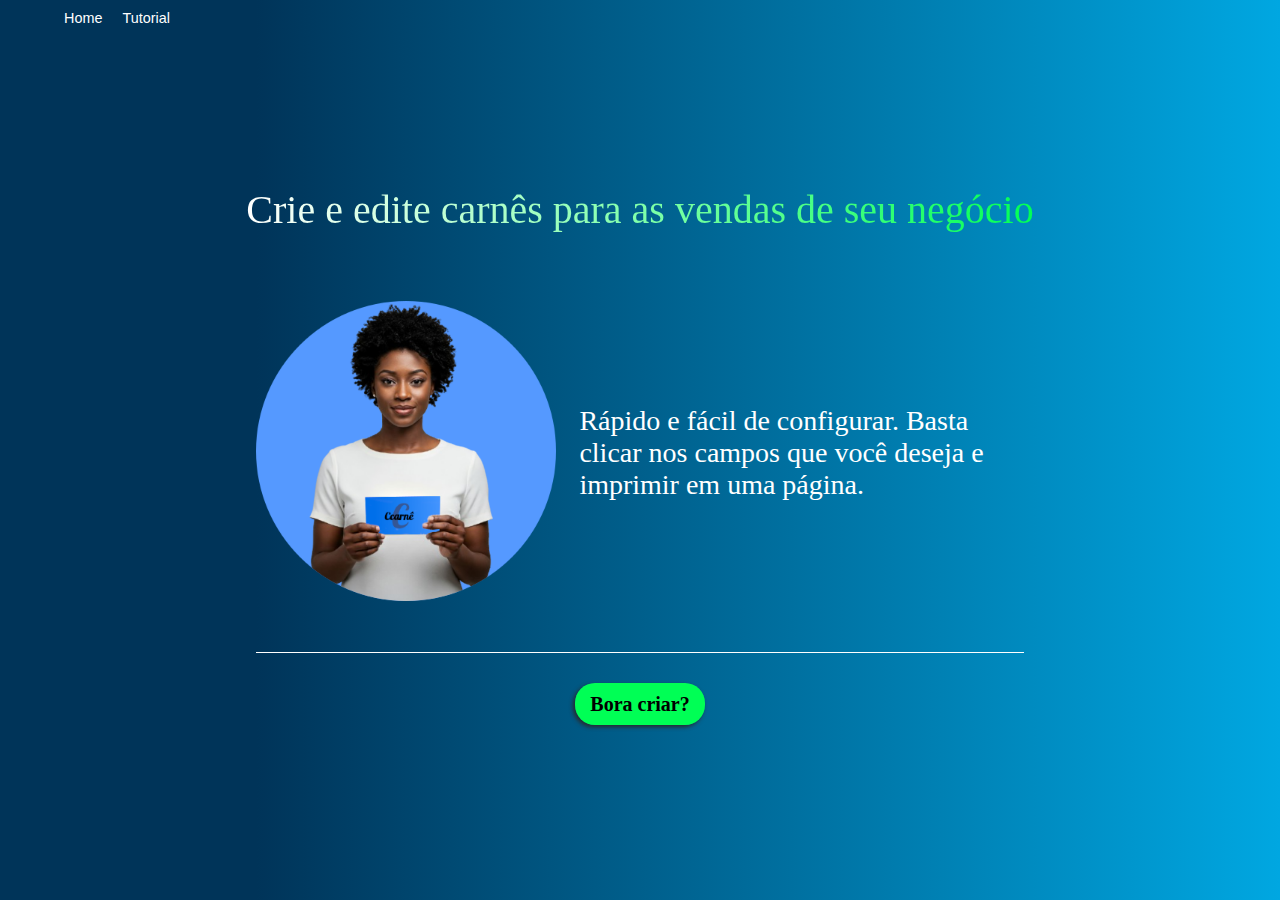
<file: index.html>
<!DOCTYPE html>
<html lang="pt-br">
<head>
    <meta charset="UTF-8">
    <meta name="viewport" content="width=device-width, initial-scale=1.0">
    <meta name="description" content="Crie e imprima carnês personalizados para sua loja de forma rápida e fácil. Ideal para negócios que utilizam carnê como forma de pagamento.">
    <meta name="keywords" content="criar carnê, gerar carnê, imprimir carnê, carnê para loja, carnê de pagamento, vendas a prazo, parcelamento, negócio, fácil, rápido, personalizar">
    <meta name="author" content="ccarnê">
    <link rel="stylesheet" href="css/reset.css">
    <link rel="stylesheet" href="css/style.css">
    <title>Crie e Imprima Carnês</title>
</head>
<body>
	<header>
		<nav class="header_nav">
			<ul class="nav_ul">
				<li> <a href="index.html">Home</a> </li>
				<li> <a href="tutorial.html">Tutorial</a> </li>
			</ul>
		</nav>
	</header>
    <div class="title">
        <h1 id="title">Crie e edite carnês para as vendas de seu negócio</h1>
    </div>

    <section class="section_frente">
        <div class="img_frente">
            <img src="images/girl.png" alt="" id="imagem_img_frente">
        </div>
        <div class="text_frente">
            <p class="texto_text_frente">
                Rápido e fácil de configurar.
                Basta clicar nos campos que você deseja e imprimir  em uma página.
            </p>
        </div>
    </section>
    <div class="btn-index">
        <a id="btn_criar" href="carne.html">Bora criar?</a>
    </div>
</body>
</html>
</file>
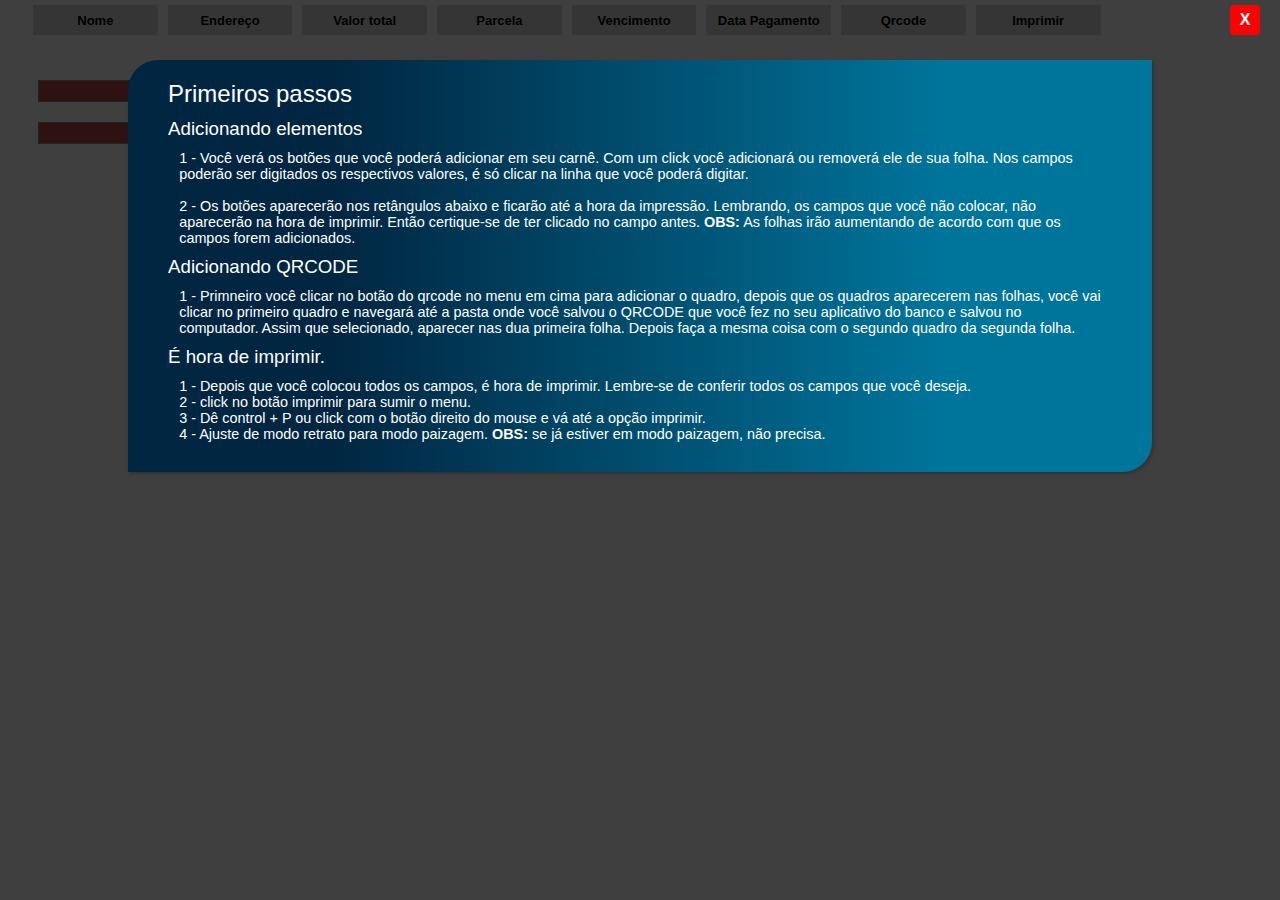
<file: carne.html>
<!DOCTYPE html>
<html lang="pt-br">
<head>
	<meta charset="UTF-8">
	<meta name="viewport" content="width=device-width, initial-scale=1.0">
	<link rel="stylesheet" href="css/style.css">
	<link rel="stylesheet" href="css/reset.css">
	<title>Ccard</title>
</head>
<body>
	<div class="tutorial">
		<div class="tutorial_fechar">
			<div class="tutorial_fechar_x" onclick="fecharTuto()">
				X
			</div>
		</div>
		<section class="conteudo">
			<h2>Primeiros passos</h2>

			<h3 class="color_whhite">Adicionando elementos</h3>
			<p>
				1 - Você verá os botões que você poderá adicionar em seu carnê. Com um click você adicionará ou 
				removerá ele de sua folha. Nos campos poderão ser digitados os respectivos valores, é só
				clicar na linha que você poderá digitar.
				<br> <br>
				2 - Os botões aparecerão nos retângulos abaixo e ficarão até a hora da impressão. Lembrando, os campos
				que você não colocar, não aparecerão na hora de imprimir. Então certique-se de ter clicado no campo antes.
				<span class="obs">OBS:</span> As folhas irão aumentando de acordo com que os campos forem adicionados.
			</p>
			<h3 class="color_whhite">Adicionando QRCODE</h3>
			<p>
				1 - Primneiro você clicar no botão do qrcode no menu em cima para adicionar o quadro, depois que os quadros 
				aparecerem nas folhas, você vai clicar no primeiro quadro e navegará até a pasta 
				onde você salvou o QRCODE que você fez no seu aplicativo do banco e salvou no computador. 
				Assim que selecionado, aparecer nas dua
				primeira folha. Depois faça a mesma coisa com o segundo quadro da segunda folha.
			</p>

			<h3 class="color_whhite">É hora de imprimir.</h3>
			<p>
				1 - Depois que você colocou todos os campos, é hora de imprimir. Lembre-se de conferir todos os 
				campos que você deseja. <br>
				2 - click no botão imprimir para sumir o menu. <br>
				3 - Dê control + P ou click com o botão direito do mouse e vá até a opção imprimir. <br> 
				4 - Ajuste de modo retrato para modo paizagem. <span class="obs">OBS:</span> se já estiver em 
				modo paizagem, não precisa.

			</p>

		</section>
	</div>
    <main>
		<div class="div_btn_add">
			<button class="add_btn" onclick="pegarNome()">Nome</button>
			<button class="add_btn" onclick="insertDress()">Endereço</button>
			<button class="add_btn" onclick="insertValor()">Valor total</button>
			<button class="add_btn" onclick="insertValorParcela()">Parcela</button>
			<button class="add_btn" onclick="insertData()">Vencimento</button>
			<button class="add_btn" onclick="InsertVencimento()">Data Pagamento</button>
			<button class="add_btn" onclick="abrirQrcode()">Qrcode</button>
			<button class="add_btn"  onclick="fecharPraPrint()">Imprimir</button>
		</div>
		<div class="folha">
			<section class="lado_cliente">
				<div class="lc_nome displayNone" id="lc_nome">
					<p class="item">Nome</p>
					<input type="text" id="input_lc_nome" class="input_dados nome_one" placeholder="Digite o nome do cliente">
				</div>
				<div class="lc_endereco displayNone" id="lc_endereco">
					<p class="item">Endereço</p>
					<input type="text" id="input_lc_endereco" class="input_dados endereco_one" placeholder="Digite o endereço aqui">
				</div>
				<div class="valores">
					<div class="lc_valor displayNone" id="valor_total">
						<p class="item">Valor total</p>
						<input type="text" id="input_lc_valor" class="input_valores  valor_zeroone" placeholder="Digite o valor aqui">
					</div>
					<div class="lc_valor_parcela displayNone" id="valor_parcela">
						<p class="item">Valor da parcela</p>
						<input type="text" id="input_lc_valor_parcela" class="input_valores valor_zerotwo" placeholder="Digite o valor aqui">
					</div>
				</div>
				<div class="datas">
					<div class="lc_data_vencimento displayNone" id="data_vencimento">
						<p class="item">Data de vencimento</p>
						<input type="date" id="input_lc_data_vencimento" class="input_datas data_one">
					</div>
					<div class="lc_data_atraso displayNone" id="data_atraso">
						<p class="item">Data Pagamento</p>
						<input type="text" id="input_lc_data_atraso" class="input_datas data_two">
					</div>
				</div>

			</section>
			<section class="lado_empresa">
				<div class="le_nome displayNone" id="le_nome">
					<p class="item">Nome</p>
					<input type="text" id="input_le_nome" class="input_dados nome_two" placeholder="Digite o nome do cliente">
				</div>
				<div class="le_endereco displayNone" id="le_endereco">
					<p class="item">Endereço</p>
					<input type="text" id="input_le_endereco" class="input_dados endereco_two" placeholder="Digite o endereço aqui">
				</div>
				<div class="valores">
					<div class="le_valor displayNone"  id="valor_total2">
						<p class="item">Valor total</p>
						<input type="text" id="input_le_valor" class="input_valores valor" placeholder="Digite o valor aqui">
					</div>
					<div class="lc_valor_parcela displayNone" id="valor_parcela2">
						<p class="item">Valor da parcela</p>
						<input type="text" id="input_le_valor_parcela" class="input_valores valor_two" placeholder="Digite o valor aqui">
					</div>
				</div>
				<div class="datas">
					<div class="le_data_vencimento displayNone" id="data_vencimento2">
						<p class="item">Data de vencimento</p>
						<input type="date" id="input_le_data_vencimento" class="input_datas data_zero_one">
					</div>
					<div class="lc_data_atraso displayNone" id="data_atraso2">
						<p class="item">Data Pagamento</p>
						<input type="text" id="input_le_data_atraso" class="input_datas data_zero_two">
					</div>
				</div>
			</section>

			<div class="qrcode displayNone" id="qrcode">
				<label class="picture" for="picture__input" tabIndex="0">
					<span class="picture__image"></span>
				</label>
				<input type="file" accept="image/*" class="picture__input" id="picture__input">
			</div>
		</div>

		<div class="folha2">
			<section class="lado_cliente">
				<div class="lc_nome displayNone" id="lc2_nome">
					<p class="item">Nome</p>
					<input type="text" id="input_lc2_nome" class="input_dados nomes" placeholder="Digite o nome do cliente">
				</div>
				<div class="lc_endereco displayNone" id="lc2_endereco">
					<p class="item">Endereço</p>
					<input type="text" id="input_lc2_endereco" class="input_dados" placeholder="Digite o endereço aqui">
				</div>
				<div class="valores">
					<div class="lc_valor displayNone" id="valor_total3">
						<p class="item">Valor total</p>
						<input type="text" id="input_lc2_valor" class="input_valores" placeholder="Digite o valor aqui">
					</div>
					<div class="lc_valor_parcela displayNone" id="valor_parcela3">
						<p class="item">Valor da parcela</p>
						<input type="text" id="input_lc2_valor_parcela" class="input_valores" placeholder="Digite o valor aqui">
					</div>
				</div>
				<div class="datas">
					<div class="lc_data_vencimento displayNone" id="data_vencimento3">
						<p class="item">Data de vencimento</p>
						<input type="date" id="input_lc2_data_vencimento" class="input_datas" >
					</div>
					<div class="lc_data_atraso displayNone" id="data_atraso3">
						<p class="item">Dias de atraso</p>
						<input type="text" id="input_lc2_data_atraso" class="input_datas" >
					</div>
				</div>

			</section>
			<section class="lado_empresa">
				<div class="le_nome displayNone" id="lce2_nome">
					<p class="item">Nome</p>
					<input type="text" id="input_le2_nome" class="input_dados nomes" placeholder="Digite o nome do cliente">
				</div>
				<div class="le_endereco displayNone" id="le2_endereco">
					<p class="item">Endereço</p>
					<input type="text" id="input_le2_endereco" class="input_dados" placeholder="Digite o endereço aqui">
				</div>
				<div class="valores">
					<div class="le_valor displayNone" id="valor_total4">
						<p class="item">Valor total</p>
						<input type="text" id="input_le2_valor" class="input_valores" placeholder="Digite o valor aqui">
					</div>
					<div class="lc_valor_parcela displayNone" id="valor_parcela4">
						<p class="item">Valor da parcela</p>
						<input type="text" id="input_le2_valor_parcela" class="input_valores" placeholder="Digite o valor aqui">
					</div>
				</div>
				<div class="datas">
					<div class="le_data_vencimento displayNone" id="data_vencimento4">
						<p class="item">Data de vencimento</p>
						<input type="date" id="input_le2_data_vencimento" class="input_datas">
					</div>
					<div class="lc_data_atraso displayNone" id="data_atraso4">
						<p class="item">Dias de atraso</p>
						<input type="text" id="input_le2_data_atraso" class="input_datas" >
					</div>
				</div>
				
			</section>
			<div class="qrcode displayNone" id="qrcode2">
				<label class="picture2" for="picture__input2" tabIndex="0">
					<span class="picture__image2"></span>
				</label>
				<input type="file" accept="image/*" class="picture__input" id="picture__input2">
			</div>
		</div>

		

	</main>

	<script src="js/script.js"></script>
</body>
</html>
</file>
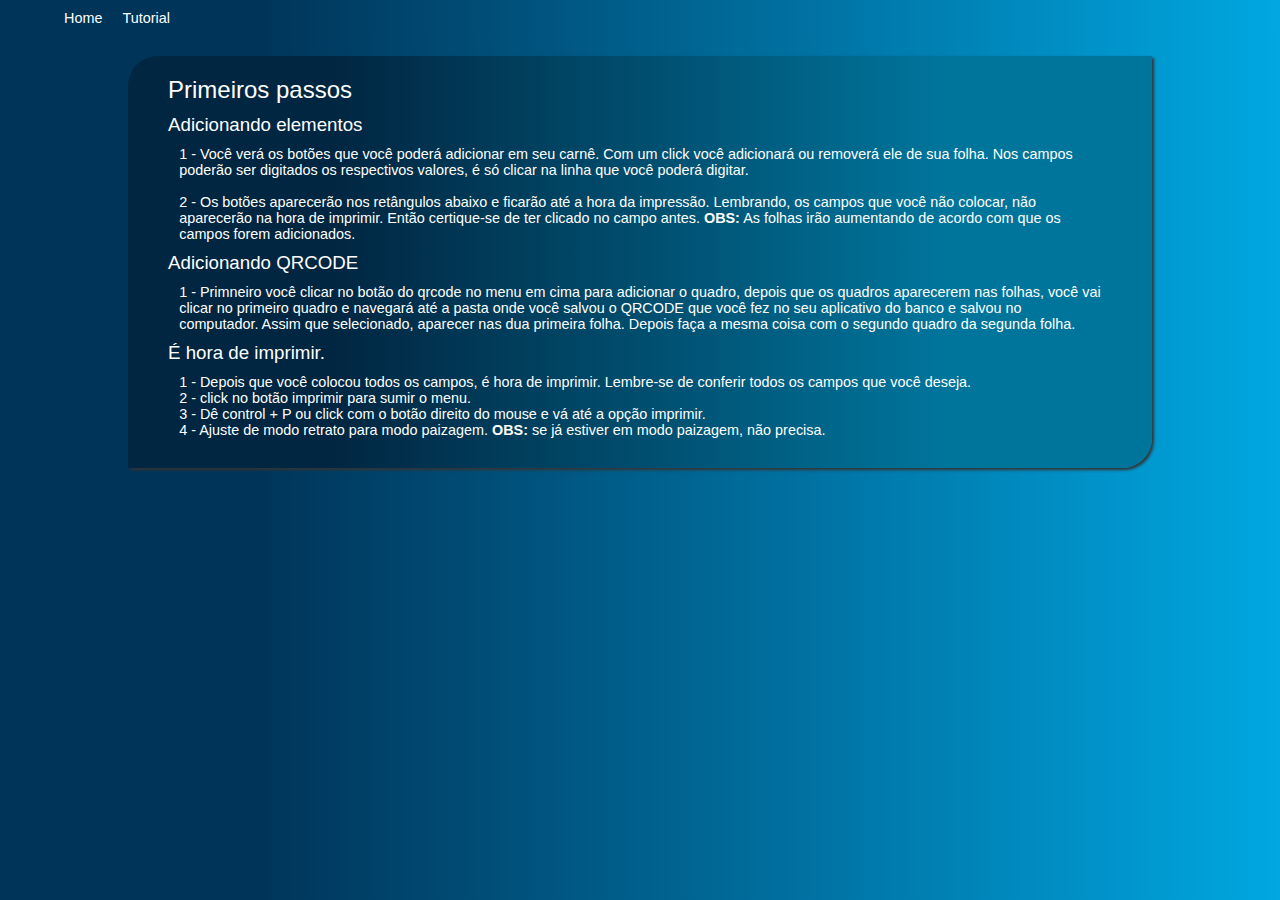
<file: tutorial.html>
<!DOCTYPE html>
<html lang="pt-br">
<head>
    <meta charset="UTF-8">
    <meta name="viewport" content="width=device-width, initial-scale=1.0">
    <meta name="description" content="Crie e imprima carnês personalizados para sua loja de forma rápida e fácil. Ideal para negócios que utilizam carnê como forma de pagamento.">
    <meta name="keywords" content="criar carnê, gerar carnê, imprimir carnê, carnê para loja, carnê de pagamento, vendas a prazo, parcelamento, negócio, fácil, rápido, personalizar">
    <meta name="author" content="ccarnê">
    <link rel="stylesheet" href="css/reset.css">
    <link rel="stylesheet" href="css/style.css">
    <title>Crie e Imprima Carnês</title>
</head>
<body>
	<header>
		<nav class="header_nav">
			<ul class="nav_ul">
				<li> <a href="index.html">Home</a> </li>
				<li> <a href="tutorial.html">Tutorial</a> </li>
			</ul>
		</nav>
	</header>

    <section class="conteudo">
        <h2>Primeiros passos</h2>

        <h3 class="color_whhite">Adicionando elementos</h3>
        <p>
            1 - Você verá os botões que você poderá adicionar em seu carnê. Com um click você adicionará ou 
            removerá ele de sua folha. Nos campos poderão ser digitados os respectivos valores, é só
            clicar na linha que você poderá digitar.
            <br> <br>
            2 - Os botões aparecerão nos retângulos abaixo e ficarão até a hora da impressão. Lembrando, os campos
            que você não colocar, não aparecerão na hora de imprimir. Então certique-se de ter clicado no campo antes.
            <span class="obs">OBS:</span> As folhas irão aumentando de acordo com que os campos forem adicionados.
        </p>
        <h3 class="color_whhite">Adicionando QRCODE</h3>
        <p>
            1 - Primneiro você clicar no botão do qrcode no menu em cima para adicionar o quadro, depois que os quadros 
            aparecerem nas folhas, você vai clicar no primeiro quadro e navegará até a pasta 
            onde você salvou o QRCODE que você fez no seu aplicativo do banco e salvou no computador. 
            Assim que selecionado, aparecer nas dua
            primeira folha. Depois faça a mesma coisa com o segundo quadro da segunda folha.
        </p>

        <h3 class="color_whhite">É hora de imprimir.</h3>
        <p>
            1 - Depois que você colocou todos os campos, é hora de imprimir. Lembre-se de conferir todos os 
            campos que você deseja. <br>
            2 - click no botão imprimir para sumir o menu. <br>
            3 - Dê control + P ou click com o botão direito do mouse e vá até a opção imprimir. <br> 
            4 - Ajuste de modo retrato para modo paizagem. <span class="obs">OBS:</span> se já estiver em 
            modo paizagem, não precisa.

        </p>

    </section>


    </body>
    </html>
</file>
<file: css/style.css>
.displayNone {
    display: none;
}

body {
    background: #00A7E1;
    background: linear-gradient(90deg, rgba(0, 52, 89, 1) 20%, rgba(0, 167, 225, 1) 100%);
    display: flex;
    flex-direction: column;
    align-items: center;
}

header {
    width: 100%;
    background-color: #00A7E1;
    background: linear-gradient(90deg, rgba(0, 52, 89, 1) 20%, rgba(0, 167, 225, 1) 100%);
}

.header_nav {
    width: 100%;
}

.nav_ul {
    display: flex;
    flex-direction: row;
    gap: 20px;
}

.nav_ul li a {
    color: #fff;
}

.nav_ul li a:hover {
    color: rgb(2, 175, 255);
    text-decoration: underline;
}

img#imagem_img_frente {
    width: 300px;
}

/* TÍTULOS*/
h1#title {
    font-family: 'Times New Roman', Times, serif;
    font-size: 40px;
    color: #fff;
    background-image: linear-gradient(to right, rgb(255, 255, 255), rgb(0, 255, 85));
    -webkit-background-clip: text;
    color: transparent;
}

/*------------------------------------*/
.title {
    margin: 150px;
    margin-bottom: 20px;
}

/*Esta classe está contem uma imagem e um texto que estão na index*/

.section_frente {
    width: 60%;
    height: 400px;
    display: flex;
    flex-direction: row;
    align-items: center;
    border-bottom: 1px solid #fff;
    margin-bottom: 40px;
}

/*Esta classe está na index e ela contem um botão que linka para a página de criação de carnê*/

#btn_index {
    width: 180px;
    height: 50px;
    background-color: #ffffff;
}

/*--------------------------------------------------------------------------------------------*/


/*Esta classe está ligada ao botão da index. Esse botão linka para a página de criação do carnê*/
a#btn_criar {
    background-color: rgb(0, 255, 85);
    color: #000;
    cursor: pointer;
    font-family: 'Times New Roman', Times, serif;
    font-size: 20px;
    font-weight: 600;
    margin-top: 180px;
    border-radius: 20px;
    box-shadow: -2px 2px 4px #292929;
    padding: 10px 15px;
}

a#btn_criar:hover {
    background-color: rgb(0, 255, 85);
    border-radius: 20px;
    box-shadow: 0 0 0 #292929;
    padding: 10px 15px;
}

/*--------------------------------------------------------------------------------------------------*/




/* ÁREA DE TEXTOS*/
p.texto_text_frente {
    color: #fff;
    font-size: 28px;
    font-family: 'Times New Roman', Times, serif;
}

/*carne.html*/

main {
    width: 100%;
    height: 100vh;
    background-color: #fff;
    margin: 0 auto;
}

div.div_btn_add {
    width: 100%;
    height: 60px;
    background-color: rgb(255, 255, 255);
    display: flex;
    flex-direction: row;
    gap: 10px;
    padding-left: 33px;
}

button.add_btn {
    width: 10%;
    height: 30px;
    background-color: #d6d6d6;
    font-size: 13px;
    border: none;
    color: #000000;
    font-weight: 600;
    cursor: pointer;
    margin: 5px 0;
}

button.add_btn:hover {
    background-color: #292929;
    color: #fff;
}

div.folha {
    width: 730px;
    background-color: rgb(255, 255, 255);
    border: 1px solid #8a8a8a;
    display: flex;
    flex-direction: row;
    align-items: center;
    gap: 20px;
    margin: 20px 0 0 38px;
}

div.folha2 {
    width: 730px;
    background-color: rgb(255, 255, 255);
    border: 1px solid #8a8a8a;
    display: flex;
    flex-direction: row;
    align-items: center;
    gap: 20px;
     margin: 20px 0 0 38px;
}

section.lado_cliente {
    width: 45%;
    background-color: rgb(187, 69, 69);
    display: flex;
    flex-direction: column;
    justify-content: center;
    padding: 10px 0;
}
section.lado_empresa {
    width: 55%;
    background-color: rgb(106, 187, 69);
    box-sizing: border-box;
    display: flex;
    flex-direction: column;
    justify-content: center;
    padding: 10px 0;
}

div.valores {
    width: 100%;
    display: flex;
    flex-direction: row;
    justify-content: flex-start;
    margin-left: 4%;
    gap: 26px;
}

div.datas {
    width: 80%;
    display: flex;
    flex-direction: row;
    justify-content: flex-start;
    margin-left: 4%;
    gap: 26px;
}

input.input_dados {
    width: 200px;
    height: 23px;
    border-bottom: 1px solid #333;
    margin-left: 5%;
    background-color: transparent;
    border-radius: 0;
}

input.input_valores {
    width: 160px;
    height: 23px;
    margin-left: 5px;
    background-color: transparent;
    border-bottom: 1px solid #444;
    border-radius: 0;
}

input.input_datas {
    width: 160px;
    height: 23px;
    margin-left: 5px;
    background-color: transparent;
    border-bottom: 1px solid #444;
    border-radius: 0;
}

p.intem {
    margin: 5px 0;
}

.qrcode {
    width: 100px;
    height: 100px;
    border: 1px solid #ccc;
    margin: -30px 0 0 40px;
    box-sizing: border-box;
}

/*ÁREA DO QRCODE*/
.picture__input {
    display: none;
}

.picture {
    width: 120px;
    height: 120px;
    background-color: #c5c4c4;
    border: none;
    display: block;
    display: flex;
    align-items: center;
    justify-content: center;
    color: #888888;
    cursor: pointer;
}

.picture:hover {
    color: #535353;
}

.picture__image {}

.picture__img {
    max-width: 100%;
    max-height: 100%;
}

.picture2 {
    width: 120px;
    height: 120px;
    background-color: #c5c4c4;
    border: none;
    display: block;
    display: flex;
    align-items: center;
    justify-content: center;
    color: #888888;
    cursor: pointer;
}

.picture2:hover {
    color: #535353;
}

.picture__img2 {
    max-width: 100%;
    max-height: 100%;
}

/*Essa div ensina como mexer no site*/
div.tutorial {
    position: absolute;
    width: 100%;
    height: 100vh;
    margin: 0;
    background-color: #000000c0;
    display: flex;
    flex-direction: column;
    align-items: center;
    transition: .8s;
}

.tutorial_fechar {
    width: 100%;
    height: 40px;
    display: flex;
    flex-direction: column;
    justify-content: center;
    align-items: end;
}

.tutorial_fechar_x {
    width: 30px;
    height: 30px;
    background-color: red;
    color: #fff;
    border-radius: 4px;
    margin-right: 20px;
    display: flex;
    font-weight: 600;
    flex-direction: column;
    justify-content: center;
    align-items: center;
    cursor: pointer;
}

.tutorial_fechar_x:hover {
    background-color: rgb(255, 255, 255);
    color: red;
}

.conteudo {
    width: 80%;
    background: #00A7E1;
    background: linear-gradient(90deg, rgb(1, 38, 65) 20%, rgb(0, 117, 156) 80%);
    /*border: 1px solid #fff;*/
    margin: 20px auto;
    color: #000;
    padding-top: 20px;
    padding-bottom: 20px;
    border-radius: 30px 0 30px 0;
    box-shadow: 2px 2px 3px #333;
}



.conteudo h2,
h3 {
    color: #fff;
    margin-left: 40px;
    margin-bottom: 10px;
}

.conteudo p {
    color: #fff;
}

.color_whhite {
    color: #fff;
}

.obs {
    font-weight: 600;
}
</file>
